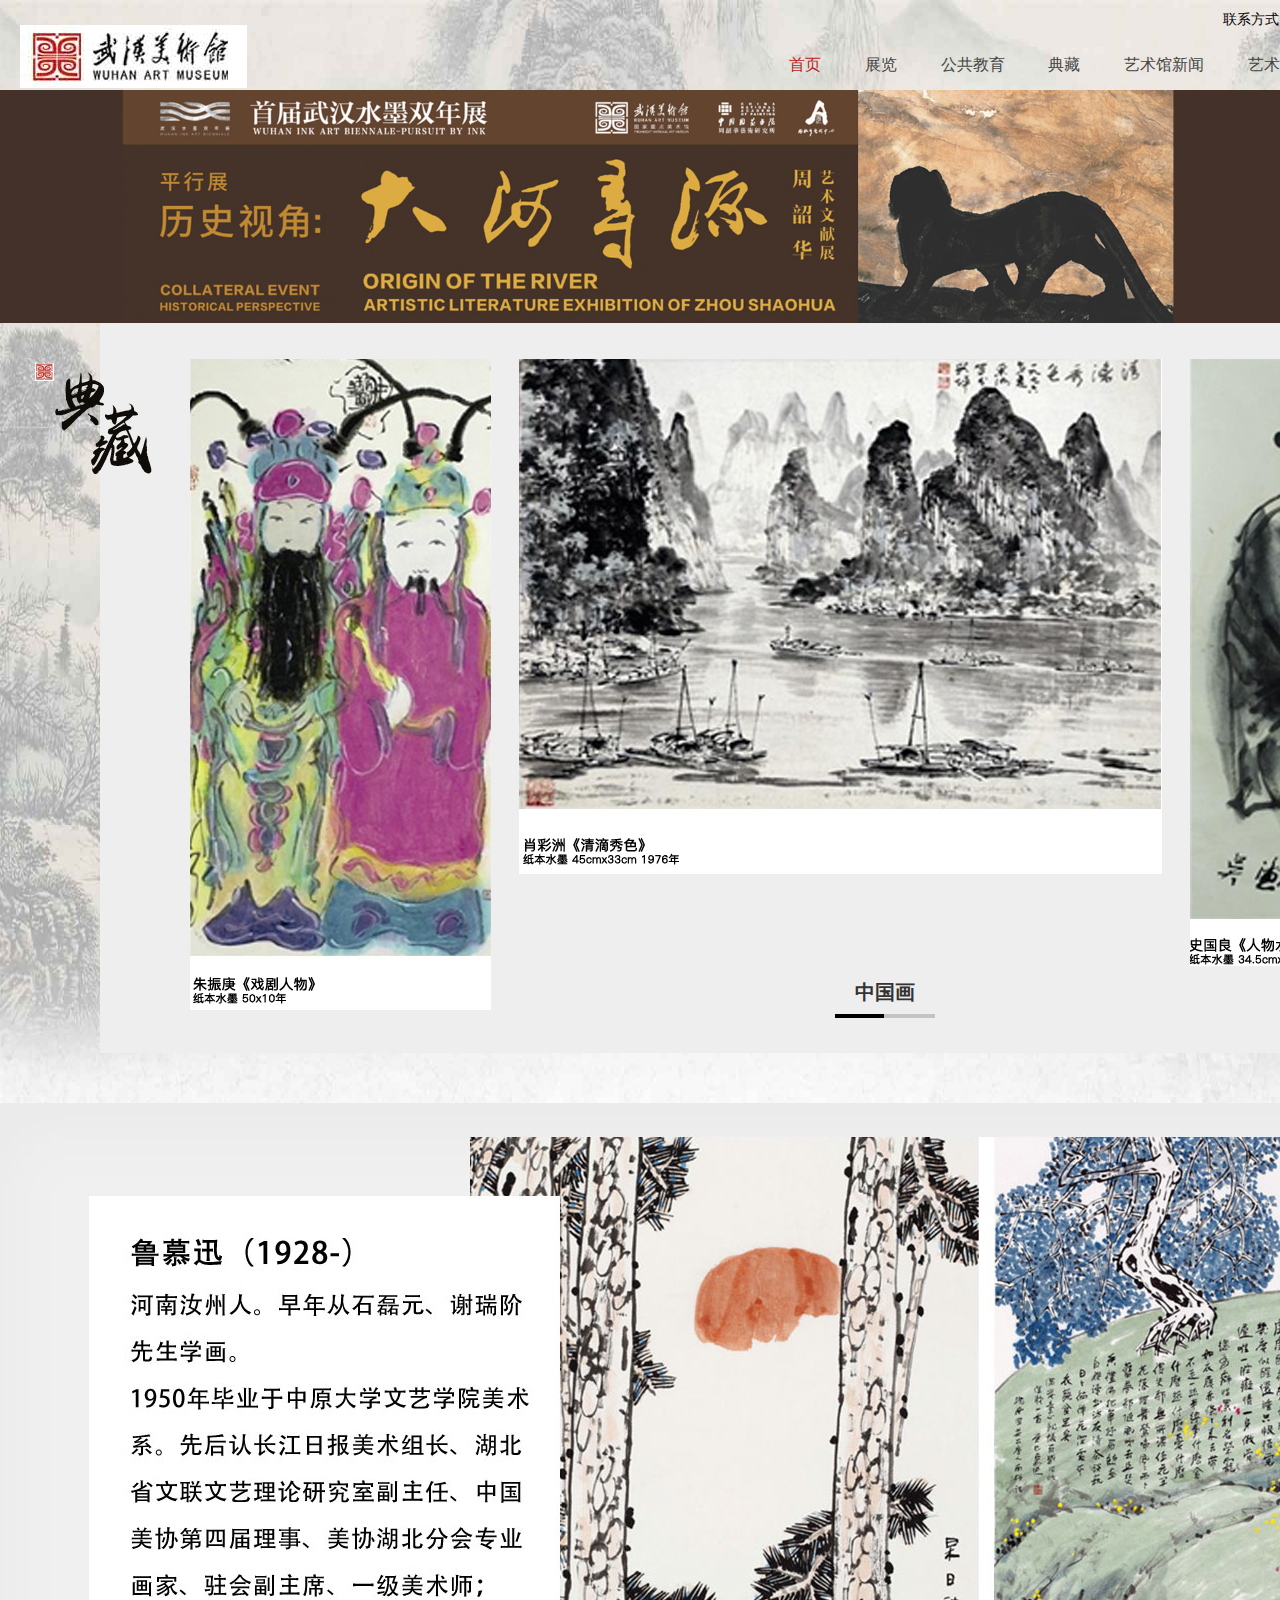
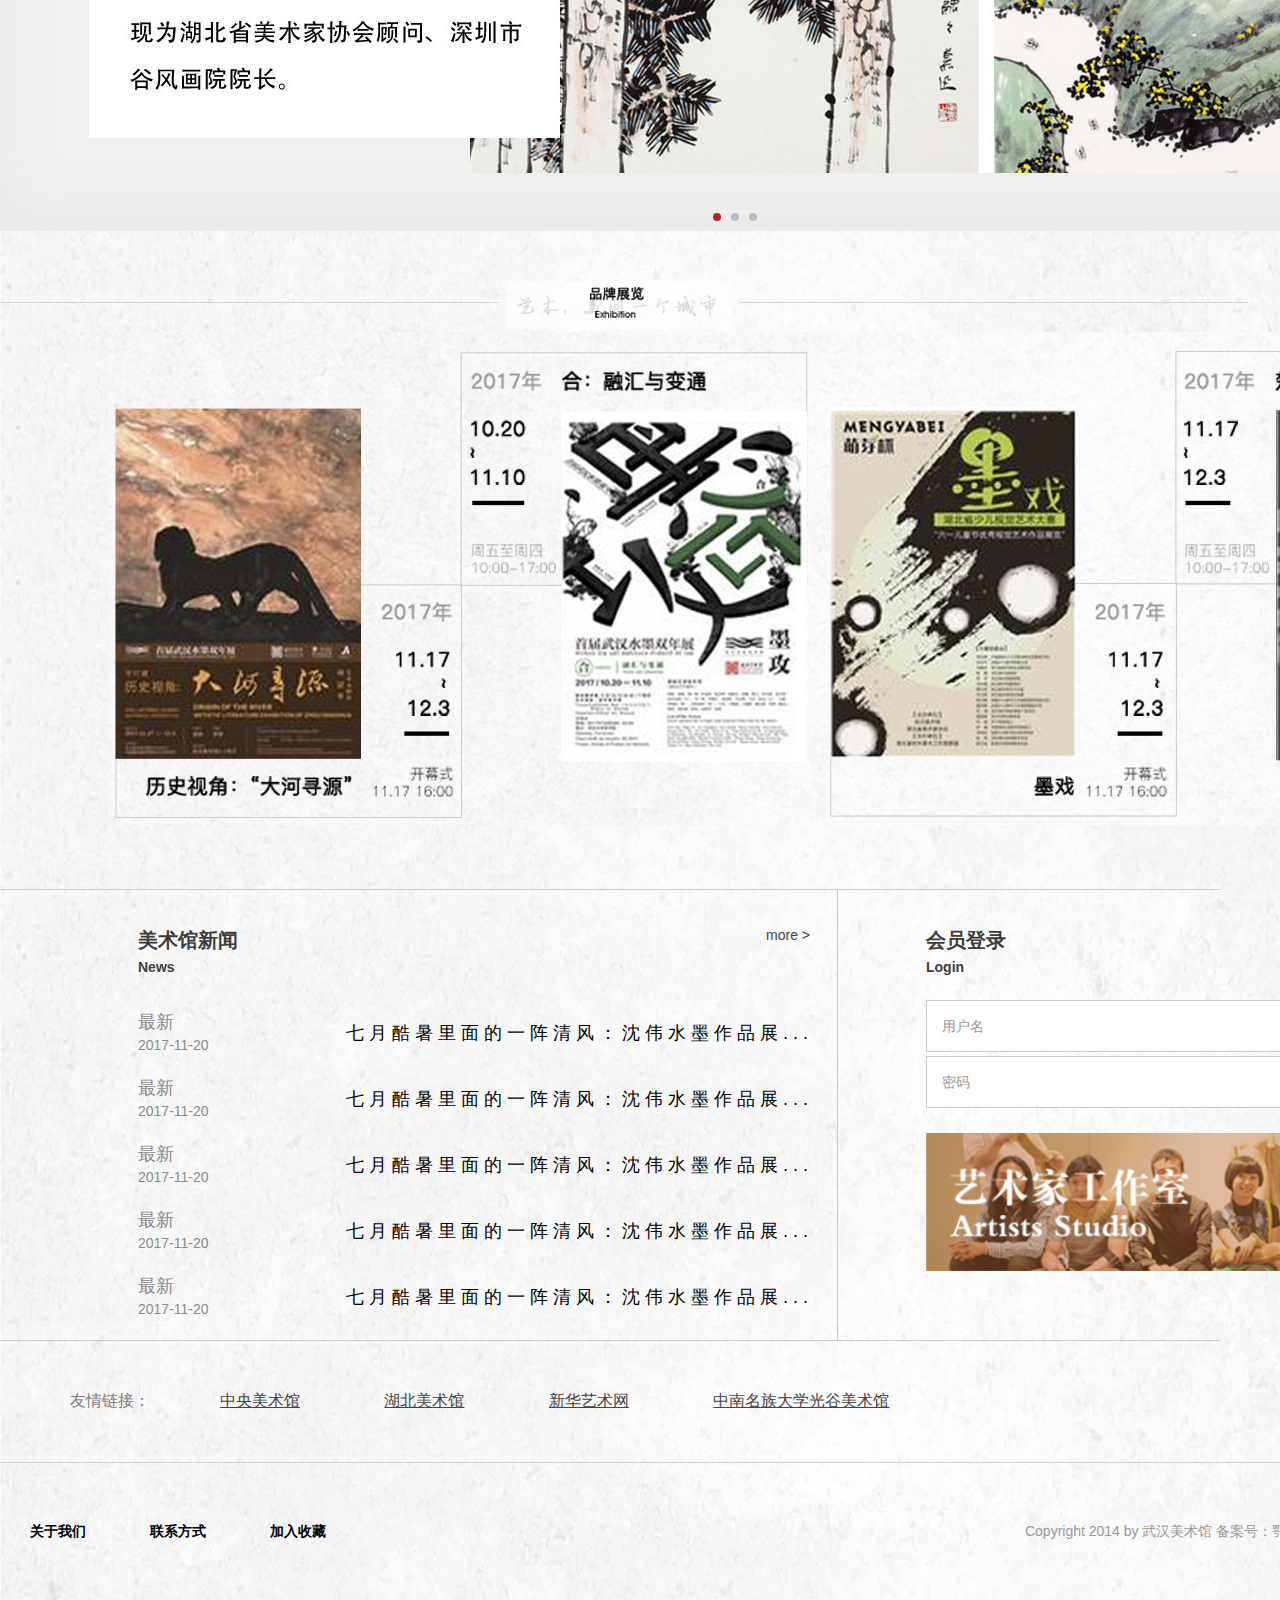
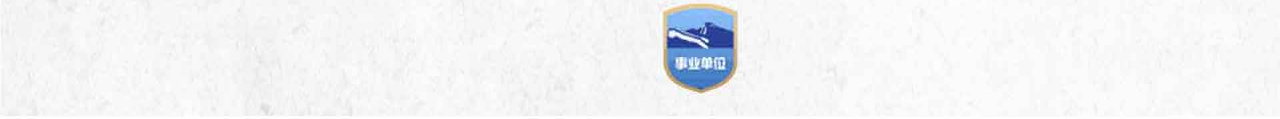
<file: index.html>
<!DOCTYPE html>
<html lang="en">
<head>
    <meta charset="UTF-8">
    <link rel="stylesheet" href="./css/base.css">
    <link rel="stylesheet" href="./css/style.css">
    <link rel="stylesheet" href="./css/swiper.min.css">
    <title>武汉美术馆</title>
</head>
<body  ondragstart="return false">
    <div class="bg-index">
        <div class="header w clearfix">
            <div class="left">
                <a href="#" class="block">
                    <img src="./img/logo_03.jpg" class="block">
                </a>
            </div>
            <div class="right">
                <div class="contact">
                    <span>联系方式</span><span>|</span><span class="active english">English</span><span>|</span>
                    <div class="search-bar">
                        <input type="text">
                        <i class="icon-search"></i>
                    </div>
                </div>
                <div class="nav">
                    <a href="#" class="active">首页</a>
                    <a href="#">展览</a>
                    <a href="#">公共教育</a>
                    <a href="dc.html">典藏</a>
                    <a href="#">艺术馆新闻</a>
                    <a href="#">艺术家档案</a>
                    <a href="#">美术馆行政</a>
                    <a href="#">联系我们</a>
                </div>
            </div>
        </div>
        <div class="index-banner">
            <img src="./img/new_02.jpg" class="block">
        </div>
        <div class="w clearfix">
            <div class="index-slider-wrapper  right">
                <div class="deco">

                </div>
                <div class="index-slider">
                    <div class="index-slider-box clearfix">
                        <div class="item left" data-width="301">
                            <img src="./img/sliders_07.jpg" class="block">
                        </div>
                        <div class="item left" data-width="643">
                            <img src="./img/sliders_09.jpg" class="block">
                        </div>
                        <div class="item left" data-width="396">
                            <img src="./img/sliders_11.jpg" class="block">
                        </div>
                        <div class="item left" data-width="396">
                            <img src="./img/sliders_11.jpg" class="block">
                        </div>
                        <div class="item left" data-width="301">
                            <img src="./img/sliders_07.jpg" class="block">
                        </div>
                        <div class="item left" data-width="643">
                            <img src="./img/sliders_09.jpg" class="block">
                        </div>
                    </div>
                    <div class="tips">
                        <div class="text">
                            中国画
                        </div>
                        <div class="bar-bg">
                            <div class="bar"></div>
                        </div>
                    </div>
                </div>
            </div>
        </div>

        <div class="w clearfix">
            <div class="left swiper-box">

                <!-- Swiper -->
                <div class="swiper-container">
                    <div class="swiper-wrapper">
                        <div class="swiper-slide">
                            <img src="./img/swiper_03.jpg">
                        </div>
                        <div class="swiper-slide">
                            <img src="./img/swiper_03.jpg">
                        </div>
                        <div class="swiper-slide">
                            <img src="./img/swiper_03.jpg">
                        </div>
                    </div>
                    <!-- Add Pagination -->
                    <div class="swiper-pagination"></div>
                    <!-- Add Arrows -->
                    <!--<div class="swiper-button-next"></div>-->
                    <!--<div class="swiper-button-prev"></div>-->
                </div>
                <div class="deco">

                </div>
            </div>
        </div>
        <div>
            <img src="./img/brand-bg_02.png" >
        </div>
        <div class="brand">

            <div class="w">

                <div class="clearfix" style="text-align: left;">
                        <img src="./img/ex_03.jpg" style="margin-left: 48px;">

                </div>
            </div>
        </div>
        <div class="news-login">
           <div class="w clearfix">
               <div class="left news-box">
                    <div class="head clearfix">
                        <div class="title left">
                             美术馆新闻 <br>
                            <span>News</span>
                        </div>
                        <div class="more right">
                            <a href="#">more ></a>
                        </div>
                    </div>
                   <div class="body">
                        <div class="item">
                            <div class="tag">
                                最新 <br>
                                <span>2017-11-20</span>
                            </div>
                            <a href="#">七月酷暑里面的一阵清风：沈伟水墨作品展...</a>
                        </div>
                       <div class="item">
                           <div class="tag">
                               最新 <br>
                               <span>2017-11-20</span>
                           </div>
                           <a href="#">七月酷暑里面的一阵清风：沈伟水墨作品展...</a>
                       </div>
                       <div class="item">
                           <div class="tag">
                               最新 <br>
                               <span>2017-11-20</span>
                           </div>
                           <a href="#">七月酷暑里面的一阵清风：沈伟水墨作品展...</a>
                       </div>
                       <div class="item">
                           <div class="tag">
                               最新 <br>
                               <span>2017-11-20</span>
                           </div>
                           <a href="#">七月酷暑里面的一阵清风：沈伟水墨作品展...</a>
                       </div>
                       <div class="item">
                           <div class="tag">
                               最新 <br>
                               <span>2017-11-20</span>
                           </div>
                           <a href="#">七月酷暑里面的一阵清风：沈伟水墨作品展...</a>
                       </div>
                   </div>
               </div>
               <div class="right login-box">
                   <div class="head clearfix">
                       <div class="title left">
                           会员登录 <br>
                           <span>Login</span>
                       </div>
                       <div class="more right">
                           <a href="#">武汉美术馆展览申请 ></a>
                       </div>
                   </div>
                   <div class="body">
                       <div class="login">
                           <div class="inputs">
                               <input type="text" placeholder="用户名">
                               <input type="password" placeholder="密码">
                           </div>
                           <button class="btn-login">
                                登录
                           </button>
                       </div>
                       <div style="margin-top: 25px;">
                           <img src="./img/lo_09.jpg">
                       </div>
                   </div>
               </div>
           </div>
        </div>
        <div class="footer">
            <div class="friend-link clearfix">
                <div class="tag left">
                    友情链接：
                </div>
                <div class="hrefs left">
                    <a href="#">中央美术馆</a>
                    <a href="#">湖北美术馆</a>
                    <a href="#">新华艺术网</a>
                    <a href="#">中南名族大学光谷美术馆</a>
                </div>
            </div>
            <div class="info clearfix">
                <div class="nav left">
                    <a href="#">关于我们</a>
                    <a href="#">联系方式</a>
                    <a href="#">加入收藏</a>
                </div>
                <div class="copyright right">
                    Copyright 2014 by 武汉美术馆 备案号：鄂ICP备08007748号
                </div>
            </div>
            <div style="padding-bottom: 20px;">
                <img src="./img/new_09.jpg">
            </div>
        </div>
    </div>


</body>
<script src="./lib/jquery-1.11.1.min.js"></script>
<script src="./lib/swiper.jquery.min.js"></script>
<script src="./lib/touch-0.2.14.min.js"></script>
<script>
    $(function () {
        var swiper2 = new Swiper('.swiper-container', {
            pagination: '.swiper-pagination',
//            nextButton: '.swiper-button-next',
//            prevButton: '.swiper-button-prev',
            slidesPerView: 1,
            paginationClickable: true,
            spaceBetween: 30,
            loop: true,
            autoplay: 4000,
            speed:1000,
            autoplayDisableOnInteraction: false
        });

        var widthArr=[];
        var start=0;
        var distance=0;
        var total_width=0;
        var bar=$('.bar-bg .bar');
        $('.index-slider-box .item').each(function () {
            widthArr.push($(this).data('width'))
            total_width +=Number($(this).data('width'))+28
        })
        total_width=total_width;
        $('.index-slider-box').width(total_width)
//        console.log(total_width)
        var barWidth=100*1390/total_width;
        bar.width(barWidth);
        touch.on('.index-slider-box','swipeleft',function (ev) {

                distance +=widthArr[start]+28;
                if(total_width-distance<1390){
                    distance=total_width-1390
                    $('.index-slider-box').css({'transition':'all 0.5s','transform':'translate3d('+(-distance)+'px,0,0)'})
                }else {
                    $('.index-slider-box').css({'transition':'all 0.5s','transform':'translate3d('+(-distance)+'px,0,0)'})
                    start++;
                }
                var left=100*distance/total_width;
                bar.animate({'left':left+'px'},500)

        })
        touch.on('.index-slider-box','swiperight',function (ev) {
            start--;
            if(start<0){
                start=0;
                distance=0;
            }else {
                distance -=widthArr[start]+28;
            }
            var left=100*distance/total_width;
            bar.animate({'left':left+'px'},500)
            $('.index-slider-box').css({'transition':'all 0.5s','transform':'translate3d('+(-distance)+'px,0,0)'})
        })


        $('.news-login,.brand').width($(window).width()-120);
    })

</script>
</html>
</file>
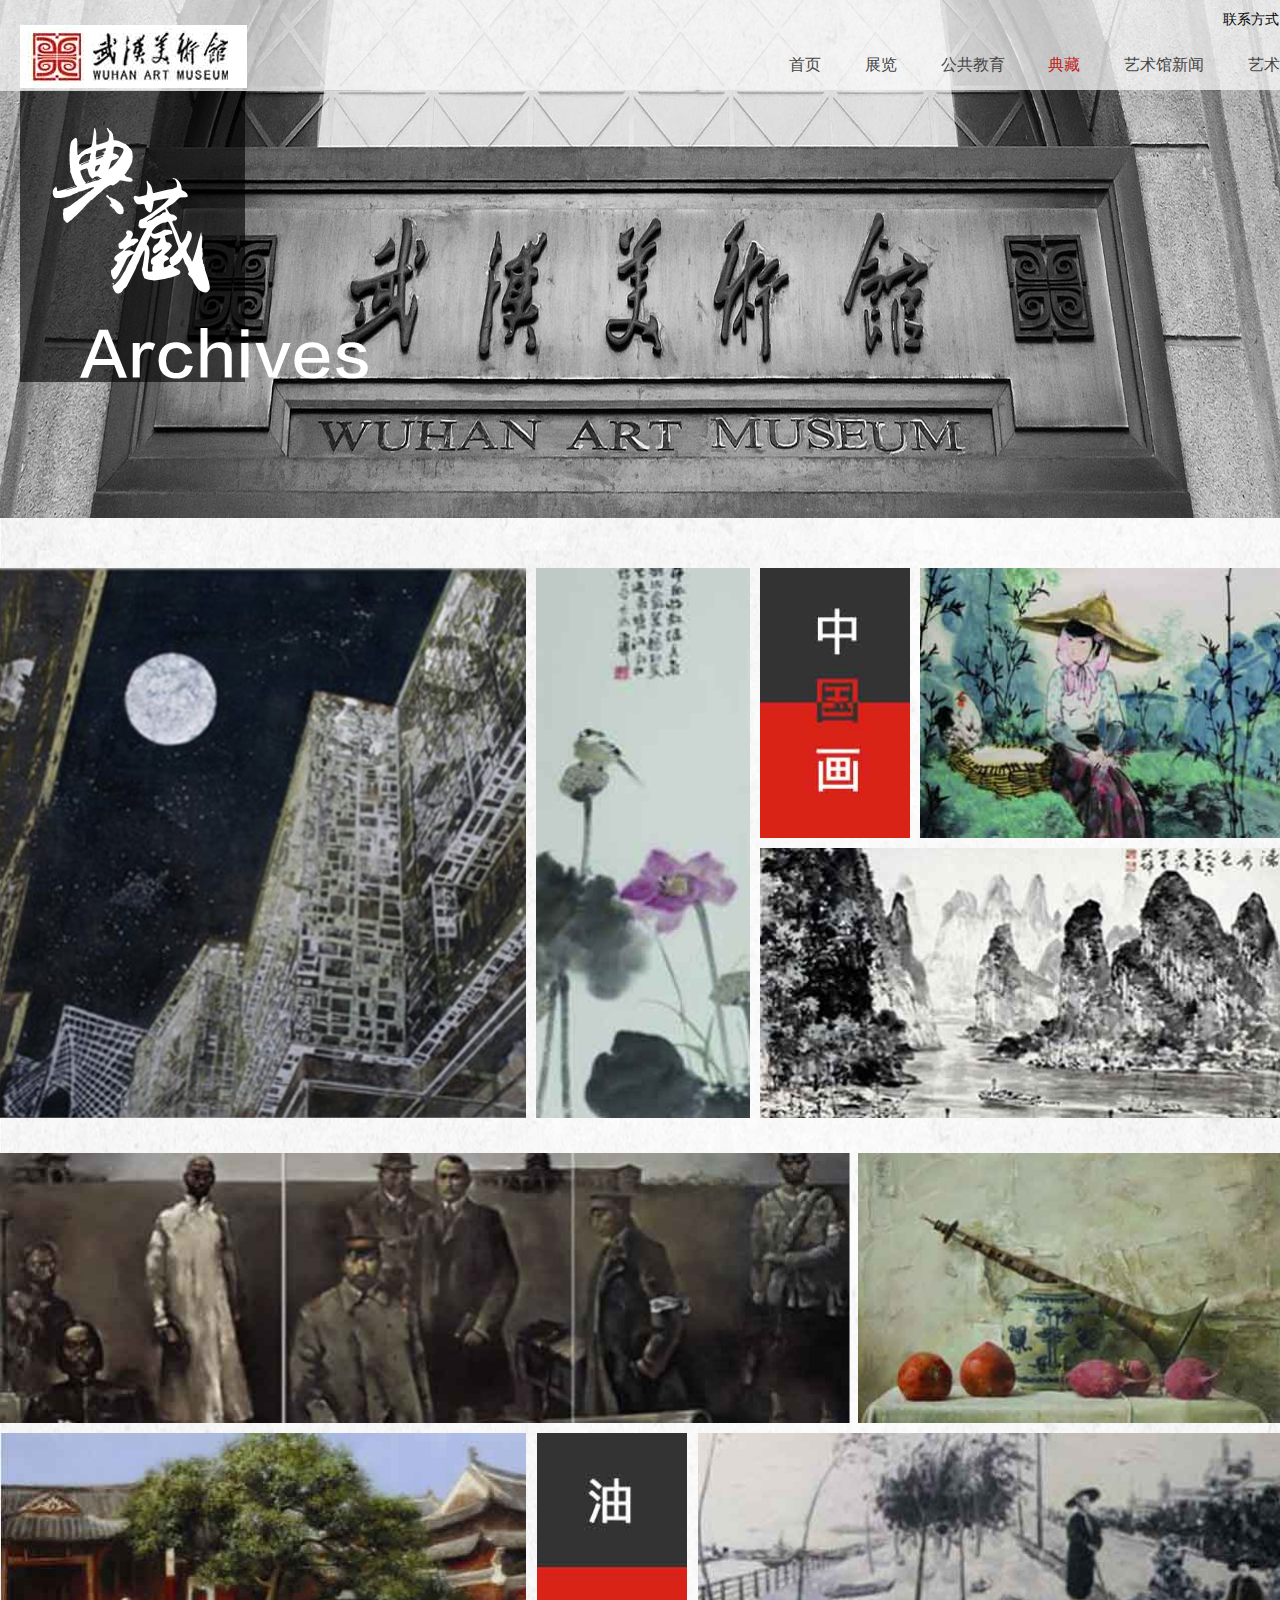
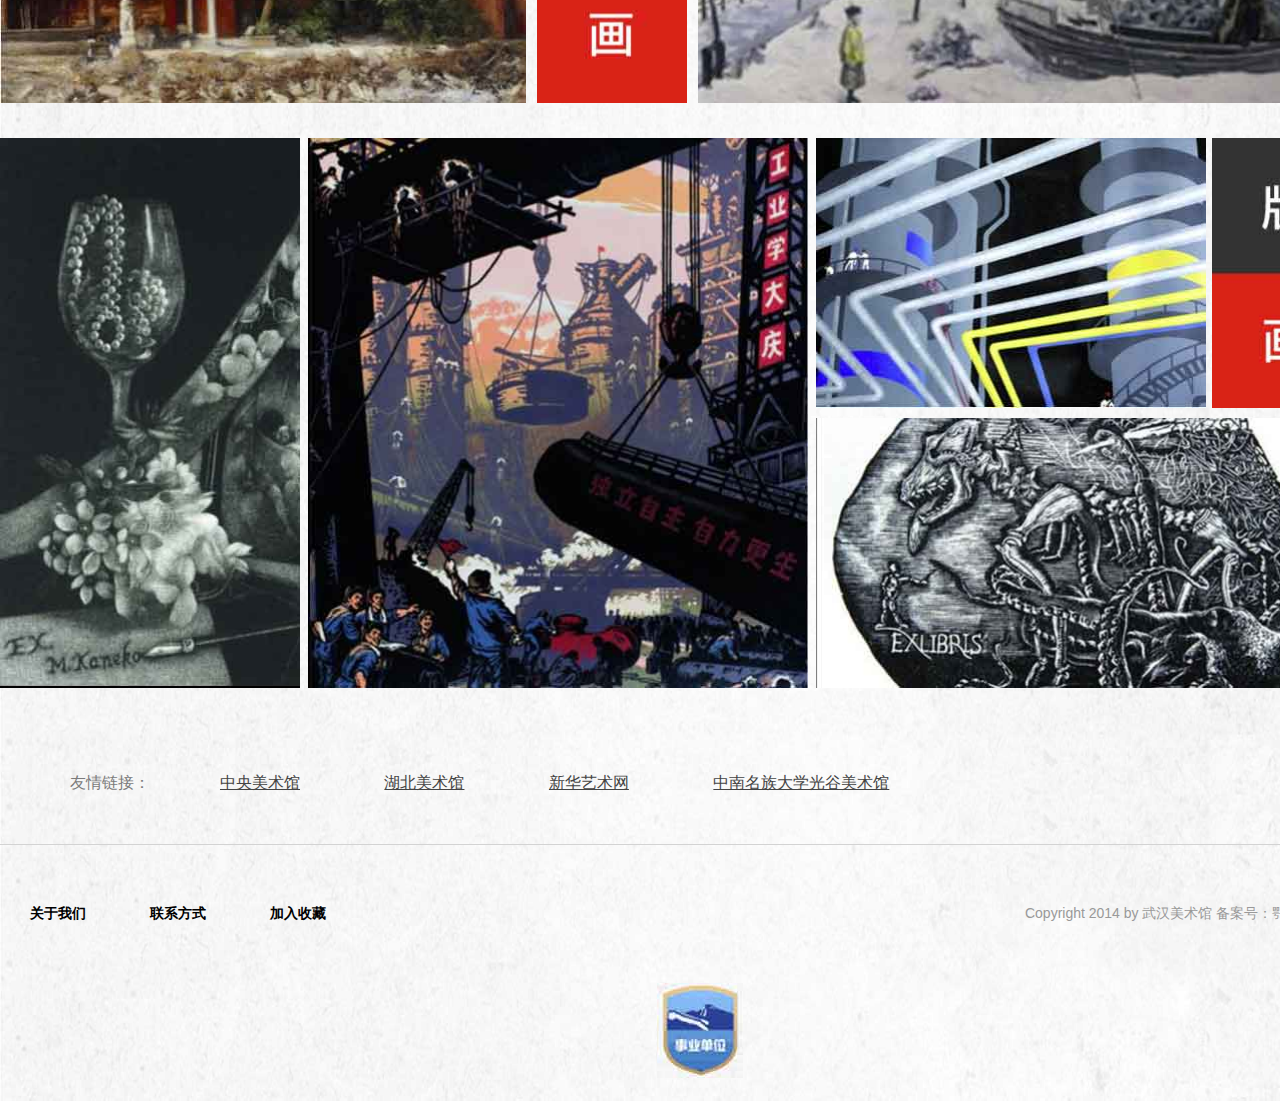
<file: dc.html>
<!DOCTYPE html>
<html lang="en">
<head>
    <meta charset="UTF-8">
    <link rel="stylesheet" href="./css/base.css">
    <link rel="stylesheet" href="./css/style.css">
    <title>武汉美术馆</title>
</head>
<body>
    <div class="dc-header">
        <div class="header w clearfix">
            <div class="left">
                <a href="#" class="block">
                    <img src="./img/logo_03.jpg" class="block">
                </a>
            </div>
            <div class="right">
                <div class="contact">
                    <span>联系方式</span><span>|</span><span class="active english">English</span><span>|</span>
                    <div class="search-bar">
                        <input type="text">
                        <i class="icon-search"></i>
                    </div>
                </div>
                <div class="nav">
                    <a href="index.html">首页</a>
                    <a href="#">展览</a>
                    <a href="#">公共教育</a>
                    <a href="#"  class="active">典藏</a>
                    <a href="#">艺术馆新闻</a>
                    <a href="#">艺术家档案</a>
                    <a href="#">美术馆行政</a>
                    <a href="#">联系我们</a>
                </div>
            </div>
        </div>
        <div class="w" style="text-align: left;">
            <img src="./img/dc-small_04.png" style="margin-left: 20px;">
        </div>
    </div>
    <div class="dc-bg">
        <div class="w">
            <div class="dc-box">
                <div class="floor">
                    <div class="item1 hover-item">
                        <div class="hover-item-bg">

                        </div>
                        <div class="hover-item-text">
                            【月落乌啼】<br>
                            <span>某某某</span>
                        </div>
                    </div>
                    <div class="item2 hover-item">
                        <div class="hover-item-bg">

                        </div>
                        <div class="hover-item-text">
                            【月落乌啼】<br>
                            <span>某某某</span>
                        </div>
                    </div>
                    <div class="item3">
                        <div class="top">
                            <div class="l1">

                            </div>
                            <div class="l2 hover-item">
                                <div class="hover-item-bg">

                                </div>
                                <div class="hover-item-text">
                                    【月落乌啼】<br>
                                    <span>某某某</span>
                                </div>
                            </div>
                        </div>
                        <div class="bottom">
                            <div class="l3 hover-item">
                                <div class="hover-item-bg">

                                </div>
                                <div class="hover-item-text">
                                    【月落乌啼】<br>
                                    <span>某某某</span>
                                </div>
                            </div>
                        </div>
                    </div>
                    <div class="item4 hover-item">
                        <div class="hover-item-bg">

                        </div>
                        <div class="hover-item-text">
                            【月落乌啼】<br>
                            <span>某某某</span>
                        </div>
                    </div>
                </div>
                <div class="floor">
                    <div class="item5">
                        <div class="top">
                            <div class="l4 hover-item">
                                <div class="hover-item-bg">

                                </div>
                                <div class="hover-item-text">
                                    【月落乌啼】<br>
                                    <span>某某某</span>
                                </div>
                            </div>
                            <div class="l5 hover-item">
                                <div class="hover-item-bg">

                                </div>
                                <div class="hover-item-text">
                                    【月落乌啼】<br>
                                    <span>某某某</span>
                                </div>
                            </div>
                        </div>
                        <div class="bottom">
                            <div class="l6 hover-item">
                                <div class="hover-item-bg">

                                </div>
                                <div class="hover-item-text">
                                    【月落乌啼】<br>
                                    <span>某某某</span>
                                </div>
                            </div>
                            <div class="l7">

                            </div>
                            <div class="l8 hover-item">
                                <div class="hover-item-bg">

                                </div>
                                <div class="hover-item-text">
                                    【月落乌啼】<br>
                                    <span>某某某</span>
                                </div>
                            </div>
                        </div>

                    </div>
                    <div class="item6 hover-item">
                        <div class="hover-item-bg">

                        </div>
                        <div class="hover-item-text">
                            【月落乌啼】<br>
                            <span>某某某</span>
                        </div>
                    </div>
                </div>
                <div class="floor">
                    <div class="item7 hover-item">
                        <div class="hover-item-bg">

                        </div>
                        <div class="hover-item-text">
                            【月落乌啼】<br>
                            <span>某某某</span>
                        </div>
                    </div>
                    <div class="item8 hover-item">
                        <div class="hover-item-bg">

                        </div>
                        <div class="hover-item-text">
                            【月落乌啼】<br>
                            <span>某某某</span>
                        </div>
                    </div>
                    <div class="item9">
                        <div class="top">
                            <div class="l9 hover-item">
                                <div class="hover-item-bg">

                                </div>
                                <div class="hover-item-text">
                                    【月落乌啼】<br>
                                    <span>某某某</span>
                                </div>
                            </div>
                            <div class="l10">

                            </div>
                        </div>
                        <div class="bottom">
                            <div class="l11 hover-item">
                                <div class="hover-item-bg">

                                </div>
                                <div class="hover-item-text">
                                    【月落乌啼】<br>
                                    <span>某某某</span>
                                </div>
                            </div>
                        </div>
                    </div>
                    <div class="item10 hover-item">
                        <div class="hover-item-bg">

                        </div>
                        <div class="hover-item-text">
                            【月落乌啼】<br>
                            <span>某某某</span>
                        </div>
                    </div>
                </div>
            </div>

        </div>
        <div class="footer">
            <div class="friend-link clearfix">
                <div class="tag left">
                    友情链接：
                </div>
                <div class="hrefs left">
                    <a href="#">中央美术馆</a>
                    <a href="#">湖北美术馆</a>
                    <a href="#">新华艺术网</a>
                    <a href="#">中南名族大学光谷美术馆</a>
                </div>
            </div>
            <div class="info clearfix">
                <div class="nav left">
                    <a href="#">关于我们</a>
                    <a href="#">联系方式</a>
                    <a href="#">加入收藏</a>
                </div>
                <div class="copyright right">
                    Copyright 2014 by 武汉美术馆 备案号：鄂ICP备08007748号
                </div>
            </div>
            <div style="padding-bottom: 20px;">
                <img src="./img/new_09.jpg">
            </div>
        </div>
    </div>


</body>
</html>
</file>
<file: css/base.css>
body,h1,h2,h3,h4,h5,h6,hr,p,blockquote,dl,dt,dd,ul,ol,li,pre,form,fieldset,legend,button,input,textarea,th,td{margin:0;padding:0}
html{color:#000;overflow-y:scroll;overflow:-moz-scrollbars-vertical}
body,button,input,select,textarea{font-size:14px;font-family:arial,'Hiragino Sans GB','Microsoft Yahei','微软雅黑','宋体',\5b8b\4f53,Tahoma,Arial,Helvetica,STHeiti}
h1,h2,h3,h4,h5,h6{font-size:100%}
em{font-style:normal}
small{font-size:12px}
ul,ol{list-style:none}
a{text-decoration:none;color: #444;}
a:hover{color: #c02019;}
a.active{
    color: #c02019;
}
legend{color:#000}
fieldset,img{border:0}
button,input,select,textarea{font-size:100%;outline: none;border: none;}
table{border-collapse:collapse;border-spacing:0}
img{-ms-interpolation-mode:bicubic;max-width: 100%;}
textarea{resize:vertical}
.left{float:left}
.right{float:right}
.overflow{overflow:hidden}
.hide{display:none}
.block{display:block}
.inline{display:inline}
.error{color:#F00;font-size:12px}
label,button{cursor:pointer}
.clearfix:after{content:'\20';display:block;height:0;clear:both}
.clearfix{zoom:1}.clear{clear:both;height:0;line-height:0;font-size:0;visibility:hidden;overflow:hidden}
.wordwrap{word-break:break-all;word-wrap:break-word}
pre.wordwrap{white-space:pre-wrap}
body{text-align:center}
body,form{position:relative}
td{text-align:left}
img{border:0}

.w{
    width: 1600px;
    margin: 0 auto;
}
</file>
<file: css/style.css>
.bg-index{
    width: 100%;
    background: url("../img/bg.jpg") no-repeat;
    -webkit-background-size:100% 100%;
    background-size:100% 100%;
}

.header .nav a{
    margin: 0 20px;
    font-size: 16px;
}

.header{
    height: 90px;
}

.header .contact{
    display: flex;
    align-items: center;
    justify-content: flex-end;
    height: 20px;
    margin: 10px 30px 25px 0;
}

.header .contact span{
    margin: 0 10px;
    color: #000;
}
.header .contact span.active{
    color: #c02019;
}
.header .nav{
    margin-right: 20px;
}

.header .search-bar{
    position: relative;
    height: 20px;
    width: 150px;
    border-radius: 4px;
    border: 1px solid #e0e0e0;
}
.header .search-bar input{
    display: inline-block;
    width: 100%;
    height: 100%;
    text-indent: 5px;
}

.icon-search{
    position: absolute;
    display: block;
    width: 10px ;
    height: 10px;
    background: url("../img/search_03.png") no-repeat ;
    -webkit-background-size:100% 100%;
    background-size:100% 100%;
    right: 5px;
    top: 5px;
    cursor: pointer;
}

.header .left{
    margin: 25px 0 0 20px;
}

.index-slider-wrapper{
    position: relative;
    width: 1500px;
    height: 730px;
    background-color: #eee;
    margin-bottom: 50px;
}
.index-slider{
    width: 1390px;
    height: 660px;
    margin-top: 36px;
    margin-left: 90px;
    position: relative;
    overflow: hidden;
}
.index-slider-box{
    /*width: 200%;*/
    height: 660px;
    position: absolute;
    left: 0;
    top:0;
    z-index: 10;
    cursor: pointer;
}
.index-slider-box .item{
    margin-right: 28px;
}
.index-slider .tips{
    width: 100px;
    height: 40px;
    position: absolute;
    left: 50%;
    bottom: 0;
    margin-left: -50px;
    z-index: 100;
    font-size: 20px;
    color: #333;
    font-weight: bold;
}
.index-slider .tips .text{
    height: 35px;
}
.index-slider .tips .bar-bg{
    position: relative;
    height: 4px;
    background-color: #c3c3c3;
    width: 100%;
}
.index-slider .tips .bar-bg .bar{
    position: absolute;
    height: 4px;
    width: 10px;
    background-color: #000;
}
.index-slider-wrapper .deco{
    position: absolute;
    width: 123px;
    height: 116px;
    background: url("../img/dcs_05.png") no-repeat left top;
    top:40px;
    left: -65px;
}

.english{
    padding: 3px 8px;
    background-color: #e0e0e0;
    border-radius: 10px;
}
.dc-box .floor{
    margin-bottom: 35px;
    display: flex;
    height: 550px;
    justify-content: space-between;
}

.dc-box .floor .item1{
    width: 526px;
    height: 550px;
    background: url("../img/dcc_03.jpg") no-repeat;
    -webkit-background-size:100% 100%;
    background-size:100% 100%;
}
.dc-box .floor .item2{
    width: 214px;
    height: 550px;
    background: url("../img/dc_06.jpg") no-repeat;
    -webkit-background-size:100% 100%;
    background-size:100% 100%;
}
.dc-box .floor .item3{
    width: 530px;
    height: 550px;
}
.dc-box .floor .item4{
    width: 300px;
    height: 550px;
    background: url("../img/dc_12.jpg") no-repeat;
    -webkit-background-size:100% 100%;
    background-size:100% 100%;
}
.dc-box .floor .item3 .top,.dc-box .floor .item3 .bottom{
    height: 270px;
    display: flex;
    justify-content: space-between;
}
.dc-box .floor .item3 .top{
    margin-bottom: 10px;
}

.dc-box .floor .item3 .l1{
    width: 150px;
    height: 100%;
    background: url("../img/dc_08.jpg") no-repeat;
    -webkit-background-size:100% 100%;
    background-size:100% 100%;
}
.dc-box .floor .item3 .l2{
    width: 370px;
    height: 100%;
    background: url("../img/dc_10.jpg") no-repeat;
    -webkit-background-size:100% 100%;
    background-size:100% 100%;
}
.dc-box .floor .item3 .l3{
    width: 100%;
    height: 100%;
    background: url("../img/dc_16.jpg") no-repeat;
    -webkit-background-size:100% 100%;
    background-size:100% 100%;
}

.dc-box .floor .item6{
    width: 300px;
    height: 550px;
    background: url("../img/dc_24.jpg") no-repeat;
    -webkit-background-size:100% 100%;
    background-size:100% 100%;
}
.dc-box .floor .item5 .top,.dc-box .floor .item5 .bottom{
    width: 1288px;
    height: 270px;
    display: flex;
    justify-content: space-between;
}
.dc-box .floor .item5 .top{
    margin-bottom: 10px;
}
.dc-box .floor .item5 .l4{
    width: 850px;
    height: 100%;
    background: url("../img/dc_21.jpg") no-repeat;
    -webkit-background-size:100% 100%;
    background-size:100% 100%;
}
.dc-box .floor .item5 .l5{
    width: 430px;
    height: 100%;
    background: url("../img/dc_23.jpg") no-repeat;
    -webkit-background-size:100% 100%;
    background-size:100% 100%;
}
.dc-box .floor .item5 .l6{
    width: 526px;
    height: 100%;
    background: url("../img/dc_28.jpg") no-repeat;
    -webkit-background-size:100% 100%;
    background-size:100% 100%;
}
.dc-box .floor .item5 .l7{
    width: 150px;
    height: 100%;
    background: url("../img/dc_30.jpg") no-repeat;
    -webkit-background-size:100% 100%;
    background-size:100% 100%;
}
.dc-box .floor .item5 .l8{
    width: 590px;
    height: 100%;
    background: url("../img/dc_32.jpg") no-repeat;
    -webkit-background-size:100% 100%;
    background-size:100% 100%;
}
.dc-box .floor .item7{
    width: 300px;
    height: 100%;
    background: url("../img/dc_39.jpg") no-repeat;
    -webkit-background-size:100% 100%;
    background-size:100% 100%;
}
.dc-box .floor .item8{
    width: 500px;
    height: 100%;
    background: url("../img/dc_42.jpg") no-repeat;
    -webkit-background-size:100% 100%;
    background-size:100% 100%;
}
.dc-box .floor .item9{
    width: 546px;
    height: 100%;

}
.dc-box .floor .item9 .top,.dc-box .floor .item9 .bottom{
    width: 100%;
    height: 270px;
    display: flex;
    justify-content: space-between;
}
.dc-box .floor .item9 .top{
    margin-bottom: 10px;
}
.dc-box .floor .item10{
    width: 230px;
    height: 100%;
    background: url("../img/dc_48.jpg") no-repeat;
    -webkit-background-size:100% 100%;
    background-size:100% 100%;
}
.dc-box .floor .item9 .l11{
    width: 100%;
    height: 100%;
    background: url("../img/dc_53.jpg") no-repeat;
    -webkit-background-size:100% 100%;
    background-size:100% 100%;
}
.dc-box .floor .item9 .l9{
    width: 390px;
    height: 100%;
    background: url("../img/dc_44.jpg") no-repeat;
    -webkit-background-size:100% 100%;
    background-size:100% 100%;
}
.dc-box .floor .item9 .l10{
    width: 150px;
    height: 100%;
    background: url("../img/dc_46.jpg") no-repeat;
    -webkit-background-size:100% 100%;
    background-size:100% 100%;
}

.footer{
    width: 1400px;
    margin: 0 auto;
}

.friend-link{
    padding: 50px 0;
    border-bottom: 1px solid #d3d3d3;
    font-size: 16px;
}

.friend-link .tag{
    width: 220px;
    color: #7b7b7b;
}
.friend-link .hrefs a{
    margin-right: 80px;
    text-decoration: underline;
}

.footer .info{
    padding: 60px 0;
}
.footer .info .nav a{
    color: #000;
    margin: 0 30px;
    font-weight: bold;
}
.copyright{
    color: #999;
}
.dc-header{
    width: 100%;
    height: 518px;
    background: url("../img/dc-banner_02.jpg") no-repeat;
    -webkit-background-size:100% 100%;
    background-size:100% 100%;
}

.brand{
    margin-bottom: 60px;
    padding-left: 60px;
    position: relative;
}
/*.brand:after{*/
    /*content: '';*/
    /*display: block;*/
    /*width: 100%;*/
    /*height: 1px;*/
    /*background-color: #ccc;*/
    /*position: absolute;*/
    /*left: 0;*/
    /*top:36px;*/
    /*z-index: 1;*/
/*}*/
.hover-item{
    position: relative;
    cursor: pointer;
}
.hover-item .hover-item-bg{
    position: absolute;
    left: 0;
    top:0;
    right: 0;
    bottom: 0;
    background-color: rgba(0,0,0,.7);
    z-index: 2;
    display: none;
}
.hover-item .hover-item-text{
    position: absolute;
    width: 90px;
    height: 200px;
    left: 50%;
    top:50%;
    margin: -100px 0 0 -45px;
    z-index: 3;
    color: #fff;
    writing-mode: vertical-lr;
    font-size: 30px;
    text-align: right;
    display: none;
}
.hover-item .hover-item-text span{
    font-size: 16px;
    margin-bottom: 15px;
}

.hover-item:hover .hover-item-bg{
    display: block;
}
.hover-item:hover .hover-item-text{
    display: block;
}


.news-box,.login-box{
    box-sizing: border-box;
    height: 450px;
}
.news-box{
    width: 700px;
    margin-left: 78px;
    border-right: 1px solid #ccc;
}
.login-box{
    width: 700px;
    padding-left: 78px;
    margin-right: 112px;
}
.news-box .head{
    padding: 37px 0 23px 0;
    
}
.news-box .head .more{
    margin-right: 27px;
    color: #8a8a8a !important;
}
.news-box .title{
    font-size: 20px;
    font-weight: bold;
    color: #3d3d3d;
    text-align: left;
}
.news-box .title span{
    font-size: 14px;
}
.login-box .head{
    padding: 37px 0 23px 0;
    
}
.login-box .head .more{
    margin-right: 27px;
    
}
.login-box .head .more a{
    color: #edaa53 !important;
}
.login-box .title{
    font-size: 20px;
    font-weight: bold;
    color: #3d3d3d;
    text-align: left;
}
.login-box .title span{
    font-size: 14px;
}
.news-box .body .item{
    display: flex;
    height: 66px;
    align-items: center;
}
.news-box .body .item .tag{
    flex: 0 0 184px;
    width: 184px;
    text-align: left;
    color: #8a8a8a;
    font-size: 18px;
}
.news-box .body .item span{
    font-size: 14px;
}
.news-box .body .item a{
    flex: 1;
    letter-spacing: 5px;
    font-size: 18px;
    color: #000;
}
.news-box .body .item a:hover{
    color: #c02019;
    text-decoration: underline;
}

.login-box .login{
    display: flex;
    height: 108px;
    
}

.login-box .login .btn-login{
    height: 100%;
    flex: 0 0 108px;
    width: 108px;
    background-color: #b51a13;
    color: #fff;
    border-radius: 10px;
    font-size: 20px;
}
.login-box .login .inputs{
    flex: 1;
    margin-right: 15px;
}
.login-box .login .inputs input{
    display: block;
    width: 100%;
    height: 50px;
    border: 1px solid #ccc;
    text-indent: 15px;
}
.login-box .login .inputs input:first-child{
    margin-bottom: 4px;
}
.login-box .login .inputs input::-webkit-input-placeholder{
    color: #999;
}

.swiper-box{
    width: 1510px;
    height: 728px;
    position: relative;
    background-color: #eee;
    margin-left: -20px;
    margin-bottom: 50px;
}
.swiper-box .deco{
    width: 123px;
    height: 273px;
    position: absolute;
    background: url("../img/sliders_06.png") no-repeat left top;
    top: 50px;
    right: -70px;
    z-index: 99999;
}


.dc-bg{
    width: 100%;
    height: auto;
    background: url("../img/dc-bg_02.jpg") no-repeat;
    -webkit-background-size:100% 100%;
    background-size:100% 100%;
    padding-top: 50px;
}

.news-login{
    border-top: 1px solid #ccc;
    border-bottom:1px solid #ccc ;
    padding-left: 60px;
}
</file>
